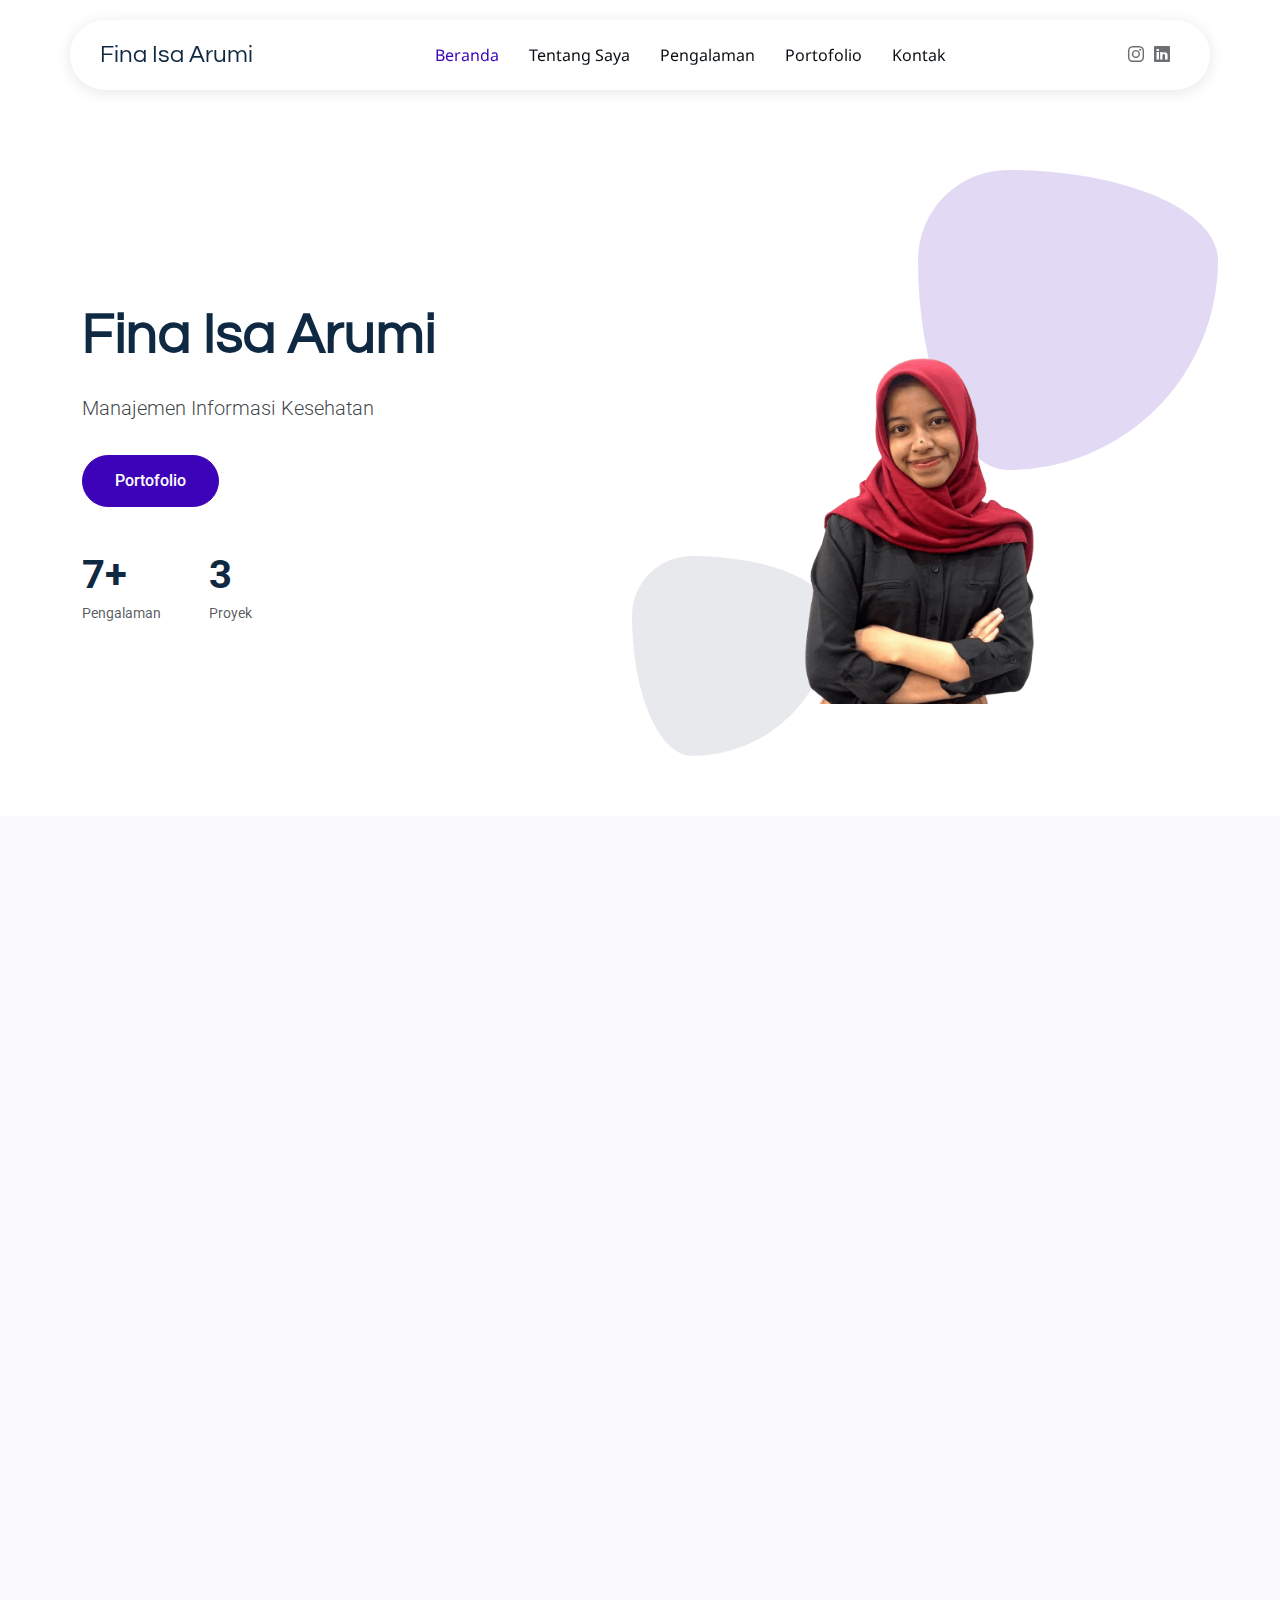
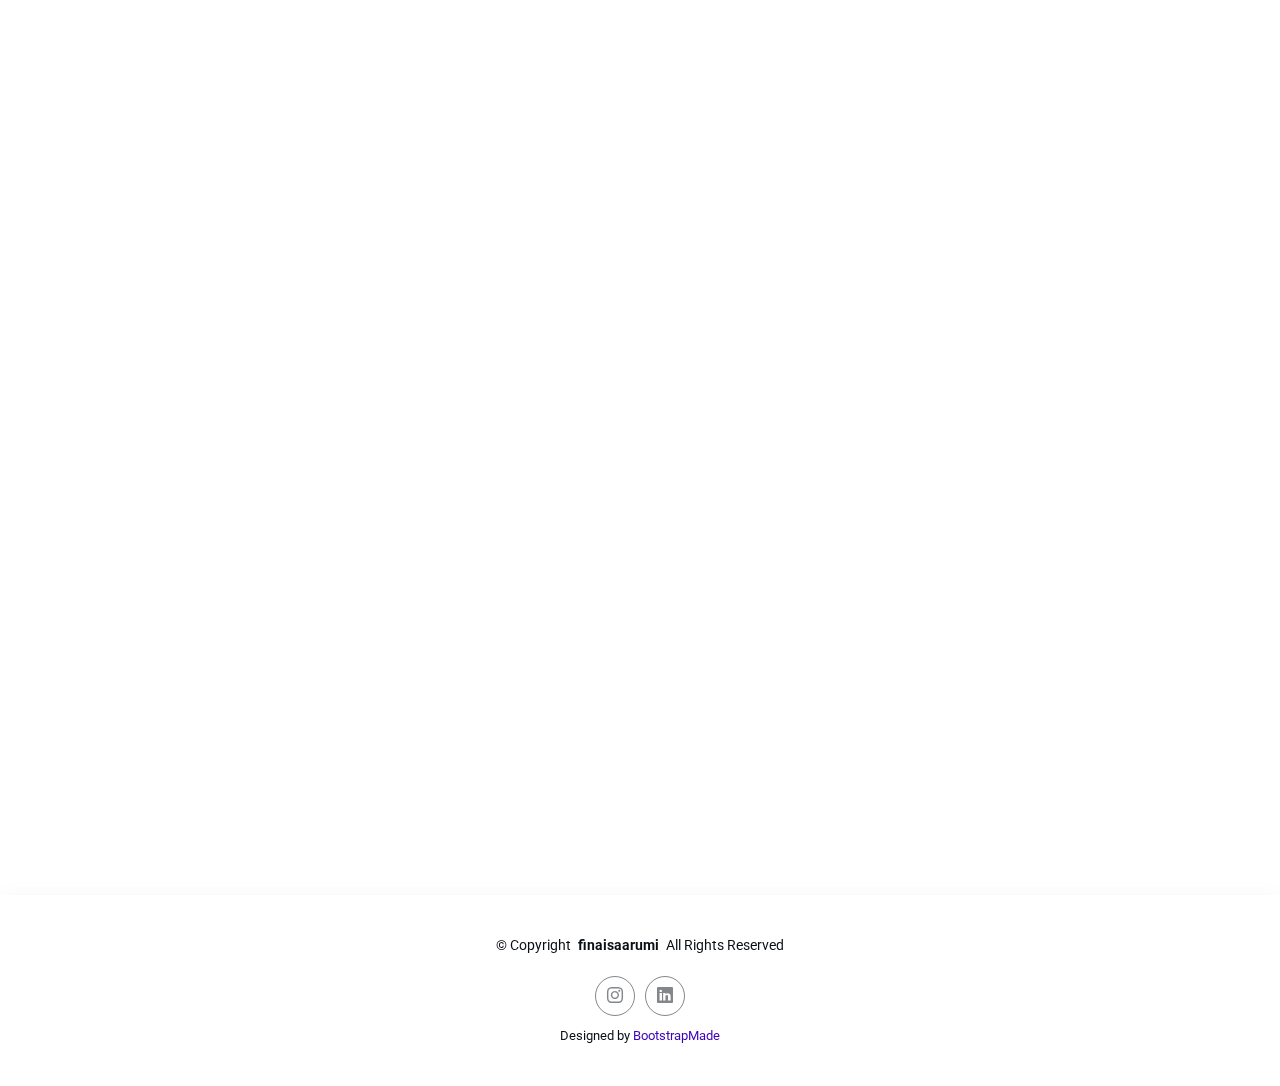
<file: index.html>
<!DOCTYPE html>
<html lang="en">

<head>
  <meta charset="utf-8">
  <meta content="width=device-width, initial-scale=1.0" name="viewport">
  <title>Fina Isa Arumi</title>
  <meta name="Website Portofolio" content="">
  <meta name="Portofolio" content="">

  <!-- Fonts -->
  <link href="https://fonts.googleapis.com" rel="preconnect">
  <link href="https://fonts.gstatic.com" rel="preconnect" crossorigin>
  <link href="https://fonts.googleapis.com/css2?family=Roboto:ital,wght@0,100;0,300;0,400;0,500;0,700;0,900;1,100;1,300;1,400;1,500;1,700;1,900&family=Noto+Sans:ital,wght@0,100;0,200;0,300;0,400;0,500;0,600;0,700;0,800;0,900;1,100;1,200;1,300;1,400;1,500;1,600;1,700;1,800;1,900&family=Questrial:wght@400&display=swap" rel="stylesheet">

  <!-- Vendor CSS Files -->
  <link href="assets/vendor/bootstrap/css/bootstrap.min.css" rel="stylesheet">
  <link href="assets/vendor/bootstrap-icons/bootstrap-icons.css" rel="stylesheet">
  <link href="assets/vendor/aos/aos.css" rel="stylesheet">
  <link href="assets/vendor/glightbox/css/glightbox.min.css" rel="stylesheet">
  <link href="assets/vendor/swiper/swiper-bundle.min.css" rel="stylesheet">

  <!-- Main CSS File -->
  <link href="assets/css/main.css" rel="stylesheet">

  <!-- =======================================================
  * Template Name: EasyFolio
  * Template URL: https://bootstrapmade.com/easyfolio-bootstrap-portfolio-template/
  * Updated: Feb 11 2025 with Bootstrap v5.3.3
  * Author: BootstrapMade.com
  * License: https://bootstrapmade.com/license/
  ======================================================== -->
</head>

<body class="index-page">

  <header id="header" class="header d-flex align-items-center sticky-top">
    <div class="header-container container-fluid container-xl position-relative d-flex align-items-center justify-content-between">

      <a href="index.html" class="logo d-flex align-items-center me-auto me-xl-0">
        <h1 class="sitename">Fina Isa Arumi</h1>
      </a>

      <nav id="navmenu" class="navmenu">
        <ul>
          <li><a href="#Beranda" class="active">Beranda</a></li>
          <li><a href="#Tentang Saya">Tentang Saya</a></li>
          <li><a href="#resume">Pengalaman</a></li>
          <li><a href="#portfolio">Portofolio</a></li>
          <li><a href="https://finaisaa.github.io/kontak.html">Kontak</a></li>
        </ul>
        <i class="mobile-nav-toggle d-xl-none bi bi-list"></i>
      </nav>

      <div class="header-social-links">
        <a href="#" class="email"><i class="bi bi-email"></i></a>
        <a href="https://www.instagram.com/finaisaa" class="instagram" target="_blank"><i class="bi bi-instagram"></i></a>
        <a href="https://www.linkedin.com/in/finaisaarumi" class="linkedin" target="_blank"><i class="bi bi-linkedin"></i></a>
      </div>

    </div>
  </header>

  <main class="main">

    <!-- Hero Section -->
    <section id="hero" class="hero section">

      <div class="container" data-aos="fade-up" data-aos-delay="100">

        <div class="row align-items-center content">
          <div class="col-lg-6" data-aos="fade-up" data-aos-delay="200">
            <h2>Fina Isa Arumi</h2>
            <p class="lead">Manajemen Informasi Kesehatan</p>
            <div class="cta-buttons" data-aos="fade-up" data-aos-delay="300">
              <a href="#portfolio" class="btn btn-primary">Portofolio</a>
            </div>
            <div class="hero-stats" data-aos="fade-up" data-aos-delay="400">
              <div class="stat-item">
                <span class="stat-number">7+</span>
                <span class="stat-label">Pengalaman</span>
              </div>
              <div class="stat-item">
                <span class="stat-number">3</span>
                <span class="stat-label">Proyek</span>
              </div>
            </div>
          </div>
          <div class="col-lg-6">
            <div class="hero-image">
              <div class="shape-1"></div>
              <div class="shape-2"></div>
              <img src="assets/img/testimonials/WhatsApp Image 2025-02-17 at 12.03.12_8ef794c5.png" alt="Portfolio Hero Image" class="img-fluid" data-aos="zoom-out" data-aos-delay="300">
            </div>
          </div>
        </div>

      </div>

    </section><!-- /Hero Section -->

    <!-- About Section -->
    <section id="Tentang Saya" class="about section light-background">

      <!-- Section Title -->
      <div class="container section-title" data-aos="fade-up">
        <h2>Tentang Saya</h2>
        <div class="title-shape">
          <svg viewBox="0 0 200 20" xmlns="http://www.w3.org/2000/svg">
            <path d="M 0,10 C 40,0 60,20 100,10 C 140,0 160,20 200,10" fill="none" stroke="currentColor" stroke-width="2"></path>
          </svg>
        </div>
        <p> </p>
      </div><!-- End Section Title -->

      <div class="container" data-aos="fade-up" data-aos-delay="100">

        <div class="row align-items-center">
          <div class="col-lg-6 position-relative" data-aos="fade-right" data-aos-delay="200">
            <div class="about-image">
              <img src="assets/img/testimonials/DSC00653.JPG" alt="Profile Image" class="img-fluid rounded-4">
            </div>
          </div>

          <div class="col-lg-6" data-aos="fade-left" data-aos-delay="300">
            <div class="about-content">
              <span class="subtitle">Tentang Saya</span>

              <h2>Mahasiswa</h2>

              <p class="lead mb-4">Mahasiswa aktif angkatan 2022 Sarjana Terapan Manajemen Informasi
                Kesehatan Sekolah Vokasi.</p>

              <p class="mb-4">Universitas Gadjah Mada</p>

              <div class="personal-info">
                <div class="row g-4">
                  <div class="col-6">
                    <div class="info-item">
                      <span class="label">Nama</span>
                      <span class="value">Fina Isa Arumi</span>
                    </div>
                  </div>

                  <div class="col-6">
                    <div class="info-item">
                      <span class="label">Email</span>
                      <span class="value"><a href="mailto:finaisaarumi@mail.ugm.ac.id">finaisaarumi@mail.ugm.ac.id</a></span>
                    </div>
                  </div>

                  <div class="col-6">
                    <div class="info-item">
                      <span class="label">Alamat</span>
                      <span class="value">Wonosobo, Jawa Tengah</span>
                    </div>
                  </div>

                  <div class="col-6">
                    <div class="info-item">
                      <span class="label">Domisili</span>
                      <span class="value">Sleman, Yogyakarta</span>
                    </div>
                  </div>
                </div>
              </div>


      </div>

    </section><!-- /About Section -->

    <!-- Skills Section -->
    <section id="skills" class="skills section">

      <div class="container" data-aos="fade-up" data-aos-delay="100">

        <div class="row g-4 skills-animation">

          <div class="col-md-6 col-lg-3" data-aos="fade-up" data-aos-delay="100">
            <div class="skill-box">
              <h3>Microsoft Office</h3>
              <p>Mampu mengoperasikan Microsoft Office dengan baik.</p>
              <span class="text-end d-block">90%</span>
              <div class="progress">
                <div class="progress-bar" role="progressbar" aria-valuenow="90" aria-valuemin="0" aria-valuemax="100"></div>
              </div>
            </div>
          </div>

          <div class="col-md-6 col-lg-3" data-aos="fade-up" data-aos-delay="200">
            <div class="skill-box">
              <h3>Canva</h3>
              <p>Mampu melakukan editing menggunakan aplikasi Canva.</p>
              <span class="text-end d-block">85%</span>
              <div class="progress">
                <div class="progress-bar" role="progressbar" aria-valuenow="95" aria-valuemin="0" aria-valuemax="100"></div>
              </div>
            </div>
          </div>

          <div class="col-md-6 col-lg-3" data-aos="fade-up" data-aos-delay="300">
            <div class="skill-box">
              <h3>Copywriting</h3>
              <p>Berpengalaman dalam bidang penulisan.</p>
              <span class="text-end d-block">82%</span>
              <div class="progress">
                <div class="progress-bar" role="progressbar" aria-valuenow="80" aria-valuemin="0" aria-valuemax="100"></div>
              </div>
            </div>
          </div>

          <div class="col-md-6 col-lg-3" data-aos="fade-up" data-aos-delay="400">
            <div class="skill-box">
              <h3>Team Work</h3>
              <p>Mampu bekerja sama dalam tim.</p>
              <span class="text-end d-block">88%</span>
              <div class="progress">
                <div class="progress-bar" role="progressbar" aria-valuenow="55" aria-valuemin="0" aria-valuemax="100">
                </div>
              </div>
            </div>
          </div>

        </div>

      </div>

    </section><!-- /Skills Section -->

    <!-- Resume Section -->
    <section id="resume" class="resume section">

      <!-- Section Title -->
      <div class="container section-title" data-aos="fade-up">
        <h2>Pengalaman</h2>
        <div class="title-shape">
          <svg viewBox="0 0 200 20" xmlns="http://www.w3.org/2000/svg">
            <path d="M 0,10 C 40,0 60,20 100,10 C 140,0 160,20 200,10" fill="none" stroke="currentColor" stroke-width="2"></path>
          </svg>
        </div>
        <p> </p>
      </div><!-- End Section Title -->

      <div class="container" data-aos="fade-up" data-aos-delay="100">
        <div class="row">
          <div class="col-12">
            <div class="resume-wrapper">
              <div class="resume-block" data-aos="fade-up">
                <h2>Pengalaman Kerja</h2>
                <p class="lead">Praktik Kerja Lapangan</p>

                <div class="timeline">
                  <div class="timeline-item" data-aos="fade-up" data-aos-delay="200">
                    <div class="timeline-left">
                      <h4 class="company">RSUP Dr. Sardjito</h4>
                      <span class="period">Januari - Februari 2025</span>
                    </div>
                    <div class="timeline-dot"></div>
                    <div class="timeline-right">
                      <h3 class="position">Instalasi Cancer Registry</h3>
                      <p class="description">Analisis dan Pelaporan Data Kanker</p>
                    </div>
                  </div>

                  <div class="timeline-item" data-aos="fade-up" data-aos-delay="300">
                    <div class="timeline-left">
                      <h4 class="company">Puskesmas Gondomanan</h4>
                      <span class="period">Januari - Februari 2024</span>
                    </div>
                    <div class="timeline-dot"></div>
                    <div class="timeline-right">
                      <h3 class="position">Unit Kerja Rekam Medis</h3>
                      <p class="description">
                      </p>
                      <ul>
                        <li>Pendaftaran Pasien</li>
                        <li>Filling</li>
                      </ul>
                      <p></p>
                    </div>
                  </div>

                  <div class="timeline-item" data-aos="fade-up" data-aos-delay="400">
                    <div class="timeline-left">
                      <h4 class="company">RSUD Wates</h4>
                      <span class="period">Juni - Agustus 2023 </span>
                    </div>
                    <div class="timeline-dot"></div>
                    <div class="timeline-right">
                      <h3 class="position">Instalasi Rekam Medis </h3>
                      <p class="description">
                      </p>
                      <ul>
                        <li>Pendaftaran Pasien</li>
                        <li>Assembling</li>
                        <li>SKM</li>
                        <li>Coding</li>
                        <li>Pelaporan</li>
                        <li>Filling</li>
                      </ul>
                      <p></p>
                    </div>
                  </div>
                </div>
              </div>

              <div class="resume-block" data-aos="fade-up" data-aos-delay="100">
                <h2>Pengalaman Organisasi dan Kepanitiaan</h2>
                <p class="lead">Organisasi dan Kepanitiaan yang pernah diikuti</p>

                <div class="timeline">
                  <div class="timeline-item" data-aos="fade-up" data-aos-delay="200">
                    <div class="timeline-left">
                      <h4 class="company">KMD LIKES SV UGM</h4>
                      <span class="period">2023/2024</span>
                    </div>
                    <div class="timeline-dot"></div>
                    <div class="timeline-right">
                      <h3 class="position">Wakil Ketua Umum</h3>
                    </p>
                    <ul>
                      <li>Steering Comittee</li>
                      <li>Ketua Pelaksana Kaderisasi 2024</li>
                      <li>Koordinator Divisi Hubungan Masyarakat Gebyar Rekam Medis 2024</li>
                    </ul>
                    <p></p>
                    </div>
                  </div>

                  <div class="timeline-item" data-aos="fade-up" data-aos-delay="300">
                    <div class="timeline-left">
                      <h4 class="company">MRF SV UGM</h4>
                      <span class="period">2023/2024</span>
                    </div>
                    <div class="timeline-dot"></div>
                    <div class="timeline-right">
                      <h3 class="position">Sekretaris Jenderal</h3>
                    </p>
                    <ul>
                      <li>Steering Comittee</li>
                      <li>Ketua Pelaksana Kaderisasi 2024</li>
                    </ul>
                    <p></p>
                    </div>
                  </div>

                  <div class="timeline-item" data-aos="fade-up" data-aos-delay="400">
                    <div class="timeline-left">
                      <h4 class="company">KMD LIKES SV UGM </h4>
                      <span class="period">2022/2023</span>
                    </div>
                    <div class="timeline-dot"></div>
                    <div class="timeline-right">
                      <h3 class="position">Staff Divisi Kelompok Studi</h3>
                    </p>
                    <ul>
                      <li>Sekretaris Divisi</li>
                      <li>Sekretaris Gebyar Rekam Medis 2023</li>
                    </ul>
                    <p></p>
                    </div>
                  </div>

                  <div class="timeline-item" data-aos="fade-up" data-aos-delay="400">
                    <div class="timeline-left">
                      <h4 class="company">MRF SV UGM </h4>
                      <span class="period">2022/2023</span>
                    </div>
                    <div class="timeline-dot"></div>
                    <div class="timeline-right">
                      <h3 class="position">Staff Divisi Kelompok Studi</h3>
                    </p>
                    <ul>
                      <li>Sekretaris Divisi</li>
                      <li>Ketua Pelaksana Kuliah Umum Manajemen Informasi Kesehatan 2023</li>
                      <li>Ketua Pelaksana International Guest Lecture on Health Information Management 2023</li>
                      <li>Divisi KSK Program Kerja Sempro 2023</li>
                      <li>Divisi KSK Program Kerja HUT MRF 2023</li>
                    </ul>
                    <p></p>
                    </div>
                </div>
              </div>
            </div>
          </div>
        </div>

      </div>

    </section><!-- /Resume Section -->

    <!-- Portfolio Section -->
    <section id="portfolio" class="portfolio section">

      <!-- Section Title -->
      <div class="container section-title" data-aos="fade-up">
        <a href="#portfolio">
          <h2>Portofolio</h2>
        </a>
        <div class="title-shape">
          <svg viewBox="0 0 200 20" xmlns="http://www.w3.org/2000/svg">
            <path d="M 0,10 C 40,0 60,20 100,10 C 140,0 160,20 200,10" fill="none" stroke="currentColor" stroke-width="2"></path>
          </svg>
        </div>
        <p> </p>
      </div><!-- End Section Title -->

      <div class="container" data-aos="fade-up" data-aos-delay="100">

        <div class="isotope-layout" data-default-filter="*" data-layout="masonry" data-sort="original-order">


          <div class="row g-4 isotope-container" data-aos="fade-up" data-aos-delay="300">

            <div class="col-lg-6 col-md-6 portfolio-item isotope-item filter-web">
              <div class="portfolio-card">
                <div class="portfolio-image">
                  <img src="assets/img/portfolio/DSCF2455.JPG" class="img-fluid" alt="" loading="lazy">
                  <div class="portfolio-overlay">
                    <div class="portfolio-actions">
                      <a href="assets/img/portfolio/DSCF2455.JPG" class="glightbox preview-link" data-gallery="portfolio-gallery-web"><i class="bi bi-eye"></i></a>
                      <a href="assets/img/portfolio/FINA ISA ARUMI (1)_page-0001.jpg" class="glightbox preview-link" data-gallery="portfolio-gallery-web"><i class="bi bi-eye"></i></a>
                      <a href="assets/img/portfolio/IMG-20250217-WA0003.jpg" class="glightbox preview-link" data-gallery="portfolio-gallery-web"><i class="bi bi-eye"></i></a>
                    </div>
                  </div>
                </div>
                <div class="portfolio-content">
                  <span class="category">2024</span>
                  <h3>Juara I Cerdas Cermat</h3>
                  <p>Juara I Cabang Lomba Cerdas Cermat Medical Record Olympic 2024.</p>
                </div>
              </div>
            </div><!-- End Portfolio Item -->

            <div class="col-lg-6 col-md-6 portfolio-item isotope-item filter-graphics">
              <div class="portfolio-card">
                <div class="portfolio-image">
                  <img src="assets/img/portfolio/IMG-20250217-WA0004.jpg" class="img-fluid" alt="" loading="lazy">
                  <div class="portfolio-overlay">
                    <div class="portfolio-actions">
                      <a href="assets/img/portfolio/IMG-20250217-WA0004.jpg" class="glightbox preview-link" data-gallery="portfolio-gallery-graphics"><i class="bi bi-eye"></i></a>
                      <a href="assets/img/portfolio/Sertifikat_FINA ISA ARUMI_page-0001.jpg" class="glightbox preview-link" data-gallery="portfolio-gallery-graphics"><i class="bi bi-eye"></i></a>
                      <a href="assets/img/portfolio/IMG-20250217-WA0006.jpg" class="glightbox preview-link" data-gallery="portfolio-gallery-graphics"><i class="bi bi-eye"></i></a>
                    </div>
                  </div>
                </div>
                <div class="portfolio-content">
                  <span class="category">2024</span>
                  <h3>Juara III CLECOMERCO</h3>
                  <p>Juara III Cabang Lomba CLECOMERCO (Clever Coding of Medical Record Competition) Festival Rekam Medis 2024.</p>
                </div>
              </div>
            </div><!-- End Portfolio Item -->

            <div class="col-lg-6 col-md-6 portfolio-item isotope-item filter-graphics">
              <div class="portfolio-card">
                <div class="portfolio-image">
                  <img src="assets/img/portfolio/IMG-20250218-WA0006.jpg" class="img-fluid" alt="" loading="lazy">
                  <div class="portfolio-overlay">
                    <div class="portfolio-actions">
                      <a href="assets/img/portfolio/IMG-20250218-WA0006.jpg" class="glightbox preview-link" data-gallery="portfolio-gallery-graphics"><i class="bi bi-eye"></i></a>
                      <a href="assets/img/portfolio/IMG-20250218-WA0004.jpg" class="glightbox preview-link" data-gallery="portfolio-gallery-graphics"><i class="bi bi-eye"></i></a>
                    </div>
                  </div>
                </div>
                <div class="portfolio-content">
                  <span class="category">Desember 2024</span>
                  <h3>Project Day 5</h3>
                  <p>Design Mockup Geotagging.</p>
                  <a href="https://bit.ly/PJD5-Kelompok3" class="link">Lihat Detail Proyek</a>
                </div>
              </div>
            </div><!-- End Portfolio Item -->

            <div class="col-lg-6 col-md-6 portfolio-item isotope-item filter-graphics">
              <div class="portfolio-card">
                <div class="portfolio-image">
                  <img src="assets/img/portfolio/IMG-20250218-WA0007.jpg" class="img-fluid" alt="" loading="lazy">
                  <div class="portfolio-overlay">
                    <div class="portfolio-actions">
                      <a href="assets/img/portfolio/IMG-20250218-WA0007.jpg" class="glightbox preview-link" data-gallery="portfolio-gallery-graphics"><i class="bi bi-eye"></i></a>
                      <a href="assets/img/portfolio/IMG-20250218-WA0005.jpg" class="glightbox preview-link" data-gallery="portfolio-gallery-graphics"><i class="bi bi-eye"></i></a>
                    </div>
                  </div>
                </div>
                <div class="portfolio-content">
                  <span class="category">Juni 2024</span>
                  <h3>Project Day 4</h3>
                  <p>Design Interface Sistem Pembiayaan Kesehatan.</p>
                  <a href="https://bit.ly/PJD4-Kelompok3" class="link">Lihat Detail Proyek</a>
                </div>
              </div>
            </div><!-- End Portfolio Item -->

            <div class="col-lg-6 col-md-6 portfolio-item isotope-item filter-graphics">
              <div class="portfolio-card">
                <div class="portfolio-image">
                  <img src="assets/img/portfolio/IMG-20250218-WA0003.jpg" class="img-fluid" alt="" loading="lazy">
                  <div class="portfolio-overlay">
                    <div class="portfolio-actions">
                      <a href="assets/img/portfolio/IMG-20250218-WA0003.jpg" class="glightbox preview-link" data-gallery="portfolio-gallery-graphics"><i class="bi bi-eye"></i></a>
                      <a href="assets/img/portfolio/IMG-20250218-WA0002.jpg" class="glightbox preview-link" data-gallery="portfolio-gallery-graphics"><i class="bi bi-eye"></i></a>
                    </div>
                  </div>
                </div>
                <div class="portfolio-content">
                  <span class="category">Desember 2023</span>
                  <h3>Project Day 3</h3>
                  <p>Design Interface Ketepatan Koding.</p>
                  <a href="https://bit.ly/PJD3-Kelompok3" class="link">Lihat Detail Proyek</a>
                </div>
              </div>
            </div><!-- End Portfolio Item -->

          </div><!-- End Portfolio Container -->

        </div>

      </div>

    </section><!-- /Portfolio Section -->

     
    </section><!-- /Contact Section -->

  </main>

  <footer id="footer" class="footer">

    <div class="container">
      <div class="copyright text-center ">
        <p>© <span>Copyright</span> <strong class="px-1 sitename">finaisaarumi</strong> <span>All Rights Reserved</span></p>
      </div>
      <div class="social-links d-flex justify-content-center">
        <a href="https://www.instagram.com/finaisaa" class="instagram" target="_blank"><i class="bi bi-instagram"></i></a>
        <a href="https://www.linkedin.com/in/finaisaarumi" class="linkedin" target="_blank"><i class="bi bi-linkedin"></i></a>
      </div>
      <div class="credits">
        <!-- All the links in the footer should remain intact. -->
        <!-- You can delete the links only if you've purchased the pro version. -->
        <!-- Licensing information: https://bootstrapmade.com/license/ -->
        <!-- Purchase the pro version with working PHP/AJAX contact form: [buy-url] -->
        Designed by <a href="https://bootstrapmade.com/">BootstrapMade</a>
      </div>
    </div>

  </footer>

  <!-- Scroll Top -->
  <a href="#" id="scroll-top" class="scroll-top d-flex align-items-center justify-content-center"><i class="bi bi-arrow-up-short"></i></a>

  <!-- Vendor JS Files -->
  <script src="assets/vendor/bootstrap/js/bootstrap.bundle.min.js"></script>
  <script src="assets/vendor/php-email-form/validate.js"></script>
  <script src="assets/vendor/aos/aos.js"></script>
  <script src="assets/vendor/waypoints/noframework.waypoints.js"></script>
  <script src="assets/vendor/glightbox/js/glightbox.min.js"></script>
  <script src="assets/vendor/imagesloaded/imagesloaded.pkgd.min.js"></script>
  <script src="assets/vendor/isotope-layout/isotope.pkgd.min.js"></script>
  <script src="assets/vendor/swiper/swiper-bundle.min.js"></script>

  <!-- Main JS File -->
  <script src="assets/js/main.js"></script>

</body>

</html>
</file>
<file: assets/css/main.css>
/**
* Template Name: EasyFolio
* Template URL: https://bootstrapmade.com/easyfolio-bootstrap-portfolio-template/
* Updated: Feb 11 2025 with Bootstrap v5.3.3
* Author: BootstrapMade.com
* License: https://bootstrapmade.com/license/
*/

/*--------------------------------------------------------------
# Font & Color Variables
# Help: https://bootstrapmade.com/color-system/
--------------------------------------------------------------*/
/* Fonts */
:root {
  --default-font: "Roboto",  system-ui, -apple-system, "Segoe UI", Roboto, "Helvetica Neue", Arial, "Noto Sans", "Liberation Sans", sans-serif, "Apple Color Emoji", "Segoe UI Emoji", "Segoe UI Symbol", "Noto Color Emoji";
  --heading-font: "Questrial",  sans-serif;
  --nav-font: "Noto Sans",  sans-serif;
}

/* Global Colors - The following color variables are used throughout the website. Updating them here will change the color scheme of the entire website */
:root { 
  --background-color: #ffffff; /* Background color for the entire website, including individual sections */
  --default-color: #0a0f14; /* Default color used for the majority of the text content across the entire website */
  --heading-color: #0f2943; /* Color for headings, subheadings and title throughout the website */
  --accent-color: #3d03b8; /* Accent color that represents your brand on the website. It's used for buttons, links, and other elements that need to stand out */
  --surface-color: #ffffff; /* The surface color is used as a background of boxed elements within sections, such as cards, icon boxes, or other elements that require a visual separation from the global background. */
  --contrast-color: #ffffff; /* Contrast color for text, ensuring readability against backgrounds of accent, heading, or default colors. */
}

/* Nav Menu Colors - The following color variables are used specifically for the navigation menu. They are separate from the global colors to allow for more customization options */
:root {
  --nav-color: #0a0f14;  /* The default color of the main navmenu links */
  --nav-hover-color: #3d03b8; /* Applied to main navmenu links when they are hovered over or active */
  --nav-mobile-background-color: #ffffff; /* Used as the background color for mobile navigation menu */
  --nav-dropdown-background-color: #ffffff; /* Used as the background color for dropdown items that appear when hovering over primary navigation items */
  --nav-dropdown-color: #0a0f14; /* Used for navigation links of the dropdown items in the navigation menu. */
  --nav-dropdown-hover-color: #3d03b8; /* Similar to --nav-hover-color, this color is applied to dropdown navigation links when they are hovered over. */
}

/* Color Presets - These classes override global colors when applied to any section or element, providing reuse of the sam color scheme. */

.light-background {
  --background-color: #faf9fb;
  --surface-color: #ffffff;
}

.dark-background {
  --background-color: #060606;
  --default-color: #ffffff;
  --heading-color: #ffffff;
  --surface-color: #252525;
  --contrast-color: #ffffff;
}

/* Smooth scroll */
:root {
  scroll-behavior: smooth;
}

/*--------------------------------------------------------------
# General Styling & Shared Classes
--------------------------------------------------------------*/
body {
  color: var(--default-color);
  background-color: var(--background-color);
  font-family: var(--default-font);
}

a {
  color: var(--accent-color);
  text-decoration: none;
  transition: 0.3s;
}

a:hover {
  color: color-mix(in srgb, var(--accent-color), transparent 25%);
  text-decoration: none;
}

h1,
h2,
h3,
h4,
h5,
h6 {
  color: var(--heading-color);
  font-family: var(--heading-font);
}

/* PHP Email Form Messages
------------------------------*/
.php-email-form .error-message {
  display: none;
  background: #df1529;
  color: #ffffff;
  text-align: left;
  padding: 15px;
  margin-bottom: 24px;
  font-weight: 600;
}

.php-email-form .sent-message {
  display: none;
  color: #ffffff;
  background: #059652;
  text-align: center;
  padding: 15px;
  margin-bottom: 24px;
  font-weight: 600;
}

.php-email-form .loading {
  display: none;
  background: var(--surface-color);
  text-align: center;
  padding: 15px;
  margin-bottom: 24px;
}

.php-email-form .loading:before {
  content: "";
  display: inline-block;
  border-radius: 50%;
  width: 24px;
  height: 24px;
  margin: 0 10px -6px 0;
  border: 3px solid var(--accent-color);
  border-top-color: var(--surface-color);
  animation: php-email-form-loading 1s linear infinite;
}

@keyframes php-email-form-loading {
  0% {
    transform: rotate(0deg);
  }

  100% {
    transform: rotate(360deg);
  }
}

/*--------------------------------------------------------------
# Global Header
--------------------------------------------------------------*/
.header {
  color: var(--default-color);
  background-color: var(--background-color);
  padding: 20px 0;
  transition: all 0.5s;
  z-index: 997;
}

.header .header-container {
  background: var(--surface-color);
  border-radius: 50px;
  padding: 5px 25px;
  box-shadow: 0px 2px 15px rgba(0, 0, 0, 0.1);
}

.header .logo {
  line-height: 1;
}

.header .logo img {
  max-height: 36px;
  margin-right: 8px;
}

.header .logo h1 {
  font-size: 24px;
  margin: 0;
  padding-left: 5px;
  font-weight: 500;
  color: var(--heading-color);
}

.header .header-social-links {
  padding-right: 15px;
}

.header .header-social-links a {
  color: color-mix(in srgb, var(--default-color), transparent 40%);
  padding-left: 6px;
  display: inline-block;
  transition: 0.3s;
  font-size: 16px;
}

.header .header-social-links a:hover {
  color: var(--accent-color);
}

.header .header-social-links a i {
  line-height: 0px;
}

@media (max-width: 1200px) {
  .header {
    padding-top: 10px;
  }

  .header .header-container {
    margin-left: 10px;
    margin-right: 10px;
    padding: 10px 5px 10px 15px;
  }

  .header .logo {
    order: 1;
  }

  .header .header-social-links {
    order: 2;
  }

  .header .navmenu {
    order: 3;
  }
}

/*--------------------------------------------------------------
# Navigation Menu
--------------------------------------------------------------*/
/* Navmenu - Desktop */
@media (min-width: 1200px) {
  .navmenu {
    padding: 0;
  }

  .navmenu ul {
    margin: 0;
    padding: 0;
    display: flex;
    list-style: none;
    align-items: center;
  }

  .navmenu li {
    position: relative;
  }

  .navmenu a,
  .navmenu a:focus {
    color: var(--nav-color);
    padding: 18px 15px;
    font-size: 16px;
    font-family: var(--nav-font);
    font-weight: 400;
    display: flex;
    align-items: center;
    justify-content: space-between;
    white-space: nowrap;
    transition: 0.3s;
  }

  .navmenu a i,
  .navmenu a:focus i {
    font-size: 12px;
    line-height: 0;
    margin-left: 5px;
    transition: 0.3s;
  }

  .navmenu li:last-child a {
    padding-right: 0;
  }

  .navmenu li:hover>a,
  .navmenu .active,
  .navmenu .active:focus {
    color: var(--nav-hover-color);
  }

  .navmenu .dropdown ul {
    margin: 0;
    padding: 10px 0;
    background: var(--nav-dropdown-background-color);
    display: block;
    position: absolute;
    visibility: hidden;
    left: 14px;
    top: 130%;
    opacity: 0;
    transition: 0.3s;
    border-radius: 4px;
    z-index: 99;
    box-shadow: 0px 0px 30px rgba(0, 0, 0, 0.1);
  }

  .navmenu .dropdown ul li {
    min-width: 200px;
  }

  .navmenu .dropdown ul a {
    padding: 10px 20px;
    font-size: 15px;
    text-transform: none;
    color: var(--nav-dropdown-color);
  }

  .navmenu .dropdown ul a i {
    font-size: 12px;
  }

  .navmenu .dropdown ul a:hover,
  .navmenu .dropdown ul .active:hover,
  .navmenu .dropdown ul li:hover>a {
    color: var(--nav-dropdown-hover-color);
  }

  .navmenu .dropdown:hover>ul {
    opacity: 1;
    top: 100%;
    visibility: visible;
  }

  .navmenu .dropdown .dropdown ul {
    top: 0;
    left: -90%;
    visibility: hidden;
  }

  .navmenu .dropdown .dropdown:hover>ul {
    opacity: 1;
    top: 0;
    left: -100%;
    visibility: visible;
  }
}

/* Navmenu - Mobile */
@media (max-width: 1199px) {
  .mobile-nav-toggle {
    color: var(--nav-color);
    font-size: 28px;
    line-height: 0;
    margin-right: 10px;
    cursor: pointer;
    transition: color 0.3s;
  }

  .navmenu {
    padding: 0;
    z-index: 9997;
  }

  .navmenu ul {
    display: none;
    list-style: none;
    position: absolute;
    inset: 60px 20px 20px 20px;
    padding: 10px 0;
    margin: 0;
    border-radius: 6px;
    background-color: var(--nav-mobile-background-color);
    overflow-y: auto;
    transition: 0.3s;
    z-index: 9998;
    box-shadow: 0px 0px 30px rgba(0, 0, 0, 0.1);
  }

  .navmenu a,
  .navmenu a:focus {
    color: var(--nav-dropdown-color);
    padding: 10px 20px;
    font-family: var(--nav-font);
    font-size: 17px;
    font-weight: 500;
    display: flex;
    align-items: center;
    justify-content: space-between;
    white-space: nowrap;
    transition: 0.3s;
  }

  .navmenu a i,
  .navmenu a:focus i {
    font-size: 12px;
    line-height: 0;
    margin-left: 5px;
    width: 30px;
    height: 30px;
    display: flex;
    align-items: center;
    justify-content: center;
    border-radius: 50%;
    transition: 0.3s;
    background-color: color-mix(in srgb, var(--accent-color), transparent 90%);
  }

  .navmenu a i:hover,
  .navmenu a:focus i:hover {
    background-color: var(--accent-color);
    color: var(--contrast-color);
  }

  .navmenu a:hover,
  .navmenu .active,
  .navmenu .active:focus {
    color: var(--nav-dropdown-hover-color);
  }

  .navmenu .active i,
  .navmenu .active:focus i {
    background-color: var(--accent-color);
    color: var(--contrast-color);
    transform: rotate(180deg);
  }

  .navmenu .dropdown ul {
    position: static;
    display: none;
    z-index: 99;
    padding: 10px 0;
    margin: 10px 20px;
    background-color: var(--nav-dropdown-background-color);
    border: 1px solid color-mix(in srgb, var(--default-color), transparent 90%);
    box-shadow: none;
    transition: all 0.5s ease-in-out;
  }

  .navmenu .dropdown ul ul {
    background-color: rgba(33, 37, 41, 0.1);
  }

  .navmenu .dropdown>.dropdown-active {
    display: block;
    background-color: rgba(33, 37, 41, 0.03);
  }

  .mobile-nav-active {
    overflow: hidden;
  }

  .mobile-nav-active .mobile-nav-toggle {
    color: #fff;
    position: absolute;
    font-size: 32px;
    top: 15px;
    right: 15px;
    margin-right: 0;
    z-index: 9999;
  }

  .mobile-nav-active .navmenu {
    position: fixed;
    overflow: hidden;
    inset: 0;
    background: rgba(33, 37, 41, 0.8);
    transition: 0.3s;
  }

  .mobile-nav-active .navmenu>ul {
    display: block;
  }
}

/*--------------------------------------------------------------
# Global Footer
--------------------------------------------------------------*/
.footer {
  color: var(--default-color);
  background-color: var(--background-color);
  font-size: 14px;
  padding: 40px 0;
  position: relative;
  box-shadow: 0 5px 25px rgba(0, 0, 0, 0.05);
}

.footer .copyright p {
  margin-bottom: 0;
}

.footer .social-links {
  margin-top: 20px;
}

.footer .social-links a {
  display: flex;
  align-items: center;
  justify-content: center;
  width: 40px;
  height: 40px;
  border-radius: 50%;
  border: 1px solid color-mix(in srgb, var(--default-color), transparent 50%);
  font-size: 16px;
  color: color-mix(in srgb, var(--default-color), transparent 50%);
  margin: 0 5px;
  transition: 0.3s;
}

.footer .social-links a:hover {
  color: var(--accent-color);
  border-color: var(--accent-color);
}

.footer .credits {
  margin-top: 10px;
  font-size: 13px;
  text-align: center;
}

/*--------------------------------------------------------------
# Scroll Top Button
--------------------------------------------------------------*/
.scroll-top {
  position: fixed;
  visibility: hidden;
  opacity: 0;
  right: 15px;
  bottom: -15px;
  z-index: 99999;
  background-color: var(--accent-color);
  width: 44px;
  height: 44px;
  border-radius: 50px;
  transition: all 0.4s;
}

.scroll-top i {
  font-size: 24px;
  color: var(--contrast-color);
  line-height: 0;
}

.scroll-top:hover {
  background-color: color-mix(in srgb, var(--accent-color), transparent 20%);
  color: var(--contrast-color);
}

.scroll-top.active {
  visibility: visible;
  opacity: 1;
  bottom: 15px;
}

/*--------------------------------------------------------------
# Disable aos animation delay on mobile devices
--------------------------------------------------------------*/
@media screen and (max-width: 768px) {
  [data-aos-delay] {
    transition-delay: 0 !important;
  }
}

/*--------------------------------------------------------------
# Global Page Titles & Breadcrumbs
--------------------------------------------------------------*/
.page-title {
  text-align: center;
  padding: 20px 0;
}

.page-title .breadcrumbs {
  margin-bottom: 1.5rem;
}

.page-title .breadcrumbs .breadcrumb {
  justify-content: center;
  margin: 0;
  padding: 0;
  background: none;
}

.page-title .breadcrumbs .breadcrumb .breadcrumb-item {
  font-size: 0.9rem;
  color: color-mix(in srgb, var(--default-color), transparent 30%);
}

.page-title .breadcrumbs .breadcrumb .breadcrumb-item.active {
  color: var(--accent-color);
}

.page-title .breadcrumbs .breadcrumb .breadcrumb-item a {
  color: inherit;
  text-decoration: none;
  transition: color 0.3s ease;
}

.page-title .breadcrumbs .breadcrumb .breadcrumb-item a:hover {
  color: var(--accent-color);
}

.page-title .breadcrumbs .breadcrumb .breadcrumb-item a i {
  font-size: 0.9rem;
  margin-right: 0.2rem;
}

.page-title .breadcrumbs .breadcrumb .breadcrumb-item+.breadcrumb-item::before {
  color: color-mix(in srgb, var(--default-color), transparent 50%);
}

.page-title .title-wrapper {
  max-width: 800px;
  margin: 0 auto;
  padding: 1rem 0;
}

.page-title .title-wrapper h1 {
  font-size: 2.5rem;
  margin-bottom: 1rem;
  font-weight: 700;
  color: var(--heading-color);
}

.page-title .title-wrapper p {
  font-size: 1.1rem;
  color: color-mix(in srgb, var(--default-color), transparent 20%);
  margin: 0;
  line-height: 1.6;
}

@media (max-width: 768px) {
  .page-title .title-wrapper h1 {
    font-size: 2rem;
  }

  .page-title .title-wrapper p {
    font-size: 1rem;
  }
}

@media (max-width: 576px) {
  .page-title .title-wrapper h1 {
    font-size: 1.75rem;
  }
}

/*--------------------------------------------------------------
# Global Sections
--------------------------------------------------------------*/
section,
.section {
  color: var(--default-color);
  background-color: var(--background-color);
  padding: 60px 0;
  scroll-margin-top: 90px;
  overflow: clip;
}

@media (max-width: 1199px) {

  section,
  .section {
    scroll-margin-top: 66px;
  }
}

/*--------------------------------------------------------------
# Global Section Titles
--------------------------------------------------------------*/
.section-title {
  text-align: center;
  padding-bottom: 60px;
  position: relative;
}

.section-title h2 {
  font-size: 42px;
  font-weight: 700;
  margin-bottom: 10px;
  background: linear-gradient(120deg, var(--heading-color), var(--accent-color));
  -webkit-background-clip: text;
  -webkit-text-fill-color: transparent;
  background-clip: text;
  position: relative;
}

.section-title .title-shape {
  width: 200px;
  height: 20px;
  margin: 0 auto;
  color: var(--accent-color);
  opacity: 0.5;
}

.section-title .title-shape svg {
  width: 100%;
  height: 100%;
}

.section-title p {
  margin: 15px auto 0;
  font-size: 16px;
  max-width: 700px;
  color: color-mix(in srgb, var(--default-color), transparent 25%);
  line-height: 1.8;
}

@media (max-width: 768px) {
  .section-title h2 {
    font-size: 32px;
  }

  .section-title .subtitle-wrapper .subtitle {
    font-size: 13px;
  }
}

/*--------------------------------------------------------------
# Hero Section
--------------------------------------------------------------*/
.hero {
  padding: 80px 0;
  position: relative;
  overflow: hidden;
}

.hero .content h2 {
  font-size: 3.5rem;
  font-weight: 700;
  line-height: 1.2;
  margin-bottom: 1.5rem;
}

@media (max-width: 991px) {
  .hero .content h2 {
    font-size: 2.5rem;
  }
}

.hero .content .lead {
  font-size: 1.25rem;
  margin-bottom: 2rem;
  color: color-mix(in srgb, var(--default-color), transparent 20%);
}

.hero .cta-buttons {
  display: flex;
  gap: 1rem;
  margin-bottom: 3rem;
}

@media (max-width: 576px) {
  .hero .cta-buttons {
    flex-direction: column;
  }
}

.hero .cta-buttons .btn {
  padding: 0.8rem 2rem;
  font-size: 1rem;
  font-weight: 500;
  border-radius: 50px;
  transition: all 0.3s ease;
}

.hero .cta-buttons .btn.btn-primary {
  background-color: var(--accent-color);
  border-color: var(--accent-color);
  color: var(--contrast-color);
}

.hero .cta-buttons .btn.btn-primary:hover {
  background-color: color-mix(in srgb, var(--accent-color), transparent 15%);
  border-color: color-mix(in srgb, var(--accent-color), transparent 15%);
  transform: translateY(-2px);
}

.hero .cta-buttons .btn.btn-outline {
  border: 2px solid color-mix(in srgb, var(--accent-color), transparent 70%);
  color: var(--accent-color);
  background: transparent;
}

.hero .cta-buttons .btn.btn-outline:hover {
  background-color: var(--accent-color);
  color: var(--contrast-color);
  transform: translateY(-2px);
}

.hero .hero-stats {
  display: flex;
  gap: 3rem;
  margin-top: 2rem;
}

@media (max-width: 576px) {
  .hero .hero-stats {
    flex-direction: column;
    gap: 1.5rem;
  }
}

.hero .hero-stats .stat-item .stat-number {
  display: block;
  font-size: 2.5rem;
  font-weight: 700;
  color: var(--heading-color);
  line-height: 1;
}

.hero .hero-stats .stat-item .stat-label {
  font-size: 0.9rem;
  color: color-mix(in srgb, var(--default-color), transparent 30%);
  margin-top: 0.5rem;
  display: block;
}

.hero .hero-image {
  position: relative;
  padding: 2rem;
}

.hero .hero-image img {
  position: relative;
  z-index: 2;
}

.hero .hero-image .shape-1,
.hero .hero-image .shape-2 {
  position: absolute;
  border-radius: 30% 70% 70% 30%/30% 30% 70% 70%;
  z-index: 1;
}

.hero .hero-image .shape-1 {
  width: 300px;
  height: 300px;
  background-color: color-mix(in srgb, var(--accent-color), transparent 85%);
  top: -20px;
  right: -20px;
  animation: morphShape 15s linear infinite;
}

.hero .hero-image .shape-2 {
  width: 200px;
  height: 200px;
  background-color: color-mix(in srgb, var(--heading-color), transparent 90%);
  bottom: -20px;
  left: -20px;
  animation: morphShape 20s linear infinite reverse;
}

@media (max-width: 991px) {
  .hero {
    text-align: center;
    padding: 60px 0;
  }

  .hero .cta-buttons {
    justify-content: center;
  }

  .hero .hero-stats {
    justify-content: center;
  }

  .hero .hero-image {
    margin-top: 3rem;
  }
}

@keyframes morphShape {
  0% {
    border-radius: 30% 70% 70% 30%/30% 30% 70% 70%;
  }

  25% {
    border-radius: 58% 42% 75% 25%/76% 46% 54% 24%;
  }

  50% {
    border-radius: 50% 50% 33% 67%/55% 27% 73% 45%;
  }

  75% {
    border-radius: 33% 67% 58% 42%/63% 68% 32% 37%;
  }

  100% {
    border-radius: 30% 70% 70% 30%/30% 30% 70% 70%;
  }
}

/*--------------------------------------------------------------
# About Section
--------------------------------------------------------------*/
.about .about-image {
  position: relative;
}

.about .about-image img {
  box-shadow: 0 0 30px rgba(0, 0, 0, 0.1);
}

.about .about-content {
  padding-left: 2rem;
}

@media (max-width: 991.98px) {
  .about .about-content {
    padding-left: 0;
    margin-top: 3rem;
  }
}

.about .about-content .subtitle {
  font-size: 0.875rem;
  font-weight: 600;
  letter-spacing: 2px;
  color: var(--accent-color);
  margin-bottom: 1rem;
  display: block;
}

.about .about-content h2 {
  font-size: 2rem;
  font-weight: 700;
  margin-bottom: 1.5rem;
}

.about .about-content .lead {
  font-size: 1.1rem;
  color: color-mix(in srgb, var(--default-color), transparent 25%);
}

.about .personal-info {
  margin-top: 2rem;
  padding: 2rem;
  background-color: var(--surface-color);
  border-radius: 1rem;
  box-shadow: 0 0 30px rgba(0, 0, 0, 0.05);
}

.about .personal-info .info-item {
  display: flex;
  flex-direction: column;
  gap: 0.5rem;
}

.about .personal-info .info-item .label {
  font-size: 0.875rem;
  color: color-mix(in srgb, var(--default-color), transparent 40%);
}

.about .personal-info .info-item .value {
  font-weight: 600;
  color: var(--heading-color);
}

/*--------------------------------------------------------------
# Skills Section
--------------------------------------------------------------*/
.skills .skill-box {
  background-color: var(--surface-color);
  padding: 2rem;
  border-radius: 8px;
  box-shadow: 0 0 20px rgba(0, 0, 0, 0.05);
}

.skills .skill-box h3 {
  font-size: 1.2rem;
  margin-bottom: 1rem;
  font-weight: 600;
}

.skills .skill-box p {
  font-size: 0.9rem;
  margin-bottom: 0.8rem;
  opacity: 0.6;
}

.skills .skill-box .progress {
  background-color: color-mix(in srgb, var(--accent-color), transparent 85%);
  border-radius: 50px;
  height: 8px;
  margin-top: 5px;
  overflow: hidden;
}

.skills .skill-box .progress .progress-bar {
  background-color: var(--accent-color);
  height: 100%;
  position: relative;
  border-radius: 50px;
  transition: 0.9s;
  width: 1px;
}

/*--------------------------------------------------------------
# Resume Section
--------------------------------------------------------------*/
.resume .resume-wrapper .resume-block {
  margin-bottom: 3rem;
}

.resume .resume-wrapper .resume-block:last-child {
  margin-bottom: 0;
}

.resume .resume-wrapper .resume-block h2 {
  font-size: 2rem;
  margin-bottom: 0.8rem;
  font-weight: 700;
}

.resume .resume-wrapper .resume-block h2 span {
  color: var(--accent-color);
}

.resume .resume-wrapper .resume-block .lead {
  color: color-mix(in srgb, var(--default-color), transparent 25%);
  margin-bottom: 3rem;
}

.resume .resume-wrapper .timeline {
  position: relative;
}

.resume .resume-wrapper .timeline::before {
  content: "";
  position: absolute;
  left: 20%;
  top: 0;
  height: 100%;
  width: 2px;
  background-color: color-mix(in srgb, var(--accent-color), transparent 85%);
}

.resume .resume-wrapper .timeline .timeline-item {
  display: flex;
  align-items: flex-start;
  margin-bottom: 2.5rem;
  position: relative;
}

.resume .resume-wrapper .timeline .timeline-item:last-child {
  margin-bottom: 0;
}

.resume .resume-wrapper .timeline .timeline-item .timeline-left {
  width: 20%;
  padding-right: 3rem;
}

.resume .resume-wrapper .timeline .timeline-item .timeline-left .company {
  color: var(--heading-color);
  font-weight: 600;
  font-size: 1.1rem;
  margin-bottom: 0.25rem;
}

.resume .resume-wrapper .timeline .timeline-item .timeline-left .period {
  color: var(--accent-color);
  font-size: 0.9rem;
}

.resume .resume-wrapper .timeline .timeline-item .timeline-dot {
  position: absolute;
  left: calc(20% + 1px);
  transform: translateX(-50%);
  width: 1rem;
  height: 1rem;
  background-color: var(--accent-color);
  border-radius: 50%;
}

.resume .resume-wrapper .timeline .timeline-item .timeline-right {
  width: 70%;
  padding-left: 3rem;
  margin-top: -4px;
}

.resume .resume-wrapper .timeline .timeline-item .timeline-right .position {
  color: var(--heading-color);
  font-size: 1.2rem;
  margin-bottom: 0.6rem;
  font-weight: 600;
}

.resume .resume-wrapper .timeline .timeline-item .timeline-right .description {
  color: color-mix(in srgb, var(--default-color), transparent 25%);
}

.resume .resume-wrapper .timeline .timeline-item .timeline-right ul {
  padding-left: 15px;
}

.resume .resume-wrapper .timeline .timeline-item .timeline-right ul li {
  padding-bottom: 12px;
}

@media (max-width: 992px) {
  .resume .resume-wrapper .resume-block h2 {
    font-size: 2rem;
  }

  .resume .resume-wrapper .timeline::before {
    left: 1rem;
  }

  .resume .resume-wrapper .timeline .timeline-item {
    flex-direction: column;
    margin-bottom: 20px;
  }

  .resume .resume-wrapper .timeline .timeline-item .timeline-left {
    width: 100%;
    text-align: left;
    padding-right: 0;
    padding-left: 2.5rem;
    margin-bottom: 1.6rem;
    margin-top: -4px;
  }

  .resume .resume-wrapper .timeline .timeline-item .timeline-dot {
    left: calc(1rem + 1px);
  }

  .resume .resume-wrapper .timeline .timeline-item .timeline-right {
    width: 100%;
    padding-left: 2.5rem;
  }
}

/*--------------------------------------------------------------
# Portfolio Section
--------------------------------------------------------------*/
.portfolio .portfolio-filters-container {
  margin-bottom: 40px;
}

.portfolio .portfolio-filters {
  display: flex;
  justify-content: center;
  gap: 15px;
  flex-wrap: wrap;
  padding: 0;
  margin: 0;
  list-style: none;
}

.portfolio .portfolio-filters li {
  font-size: 15px;
  font-weight: 500;
  padding: 8px 20px;
  cursor: pointer;
  border-radius: 30px;
  background-color: color-mix(in srgb, var(--surface-color), transparent 50%);
  color: var(--default-color);
  transition: all 0.3s ease-in-out;
}

.portfolio .portfolio-filters li:hover {
  background-color: color-mix(in srgb, var(--accent-color), transparent 85%);
  color: var(--accent-color);
  transform: translateY(-2px);
}

.portfolio .portfolio-filters li.filter-active {
  background-color: var(--accent-color);
  color: var(--contrast-color);
}

.portfolio .portfolio-card {
  background-color: var(--surface-color);
  border-radius: 15px;
  overflow: hidden;
  box-shadow: 0 5px 25px rgba(0, 0, 0, 0.05);
  transition: all 0.3s ease-in-out;
}

.portfolio .portfolio-card:hover {
  transform: translateY(-10px);
  box-shadow: 0 8px 35px rgba(0, 0, 0, 0.1);
}

.portfolio .portfolio-card:hover .portfolio-overlay {
  opacity: 1;
  visibility: visible;
}

.portfolio .portfolio-card:hover .portfolio-overlay .portfolio-actions {
  transform: translateY(0);
}

.portfolio .portfolio-card .portfolio-image {
  position: relative;
  overflow: hidden;
  aspect-ratio: 16/10;
}

.portfolio .portfolio-card .portfolio-image img {
  width: 100%;
  height: 100%;
  object-fit: cover;
  transition: transform 0.6s ease-in-out;
}

.portfolio .portfolio-card .portfolio-overlay {
  position: absolute;
  top: 0;
  left: 0;
  width: 100%;
  height: 100%;
  background: linear-gradient(to top, rgba(0, 0, 0, 0.7), transparent);
  opacity: 0;
  visibility: hidden;
  transition: all 0.4s ease-in-out;
  display: flex;
  align-items: flex-end;
  padding: 20px;
}

.portfolio .portfolio-card .portfolio-overlay .portfolio-actions {
  transform: translateY(20px);
  transition: all 0.4s ease-in-out;
  display: flex;
  gap: 15px;
}

.portfolio .portfolio-card .portfolio-overlay .portfolio-actions a {
  width: 45px;
  height: 45px;
  background-color: var(--surface-color);
  border-radius: 50%;
  display: flex;
  align-items: center;
  justify-content: center;
  color: var(--accent-color);
  font-size: 20px;
  transition: all 0.3s ease;
}

.portfolio .portfolio-card .portfolio-overlay .portfolio-actions a:hover {
  background-color: var(--accent-color);
  color: var(--contrast-color);
  transform: scale(1.1);
}

.portfolio .portfolio-card .portfolio-content {
  padding: 25px;
}

.portfolio .portfolio-card .portfolio-content .category {
  font-size: 14px;
  color: var(--accent-color);
  text-transform: uppercase;
  letter-spacing: 1px;
  font-weight: 500;
  display: block;
  margin-bottom: 10px;
}

.portfolio .portfolio-card .portfolio-content h3 {
  font-size: 20px;
  margin: 0 0 15px;
  font-weight: 600;
  transition: color 0.3s ease;
}

.portfolio .portfolio-card .portfolio-content h3:hover {
  color: var(--accent-color);
}

.portfolio .portfolio-card .portfolio-content p {
  font-size: 15px;
  color: color-mix(in srgb, var(--default-color), transparent 30%);
  margin: 0;
  line-height: 1.6;
}

@media (max-width: 768px) {
  .portfolio .portfolio-filters li {
    font-size: 14px;
    padding: 6px 15px;
  }

  .portfolio .portfolio-card .portfolio-content {
    padding: 20px;
  }

  .portfolio .portfolio-card .portfolio-content h3 {
    font-size: 18px;
  }

  .portfolio .portfolio-card .portfolio-content p {
    font-size: 14px;
  }
}

/*--------------------------------------------------------------
# Portfolio Details Section
--------------------------------------------------------------*/
.portfolio-details .portfolio-info h3 {
  font-size: 22px;
  font-weight: 700;
  margin-bottom: 20px;
  padding-bottom: 20px;
  position: relative;
}

.portfolio-details .portfolio-info h3:after {
  content: "";
  position: absolute;
  display: block;
  width: 50px;
  height: 3px;
  background: var(--accent-color);
  left: 0;
  bottom: 0;
}

.portfolio-details .portfolio-info ul {
  list-style: none;
  padding: 0;
  font-size: 15px;
}

.portfolio-details .portfolio-info ul li {
  display: flex;
  flex-direction: column;
  padding-bottom: 15px;
}

.portfolio-details .portfolio-info ul strong {
  text-transform: uppercase;
  font-weight: 400;
  color: color-mix(in srgb, var(--default-color), transparent 50%);
  font-size: 14px;
}

.portfolio-details .portfolio-info .btn-visit {
  padding: 8px 40px;
  background: var(--accent-color);
  color: var(--contrast-color);
  border-radius: 50px;
  transition: 0.3s;
}

.portfolio-details .portfolio-info .btn-visit:hover {
  background: color-mix(in srgb, var(--accent-color), transparent 20%);
}

.portfolio-details .portfolio-description h2 {
  font-size: 26px;
  font-weight: 700;
  margin-bottom: 20px;
}

.portfolio-details .portfolio-description p {
  padding: 0;
}

.portfolio-details .portfolio-description .testimonial-item {
  padding: 30px 30px 0 30px;
  position: relative;
  background: color-mix(in srgb, var(--default-color), transparent 97%);
  margin-bottom: 50px;
}

.portfolio-details .portfolio-description .testimonial-item .testimonial-img {
  width: 90px;
  border-radius: 50px;
  border: 6px solid var(--background-color);
  float: left;
  margin: 0 10px 0 0;
}

.portfolio-details .portfolio-description .testimonial-item h3 {
  font-size: 18px;
  font-weight: bold;
  margin: 15px 0 5px 0;
  padding-top: 20px;
}

.portfolio-details .portfolio-description .testimonial-item h4 {
  font-size: 14px;
  color: #6c757d;
  margin: 0;
}

.portfolio-details .portfolio-description .testimonial-item .quote-icon-left,
.portfolio-details .portfolio-description .testimonial-item .quote-icon-right {
  color: color-mix(in srgb, var(--accent-color), transparent 50%);
  font-size: 26px;
  line-height: 0;
}

.portfolio-details .portfolio-description .testimonial-item .quote-icon-left {
  display: inline-block;
  left: -5px;
  position: relative;
}

.portfolio-details .portfolio-description .testimonial-item .quote-icon-right {
  display: inline-block;
  right: -5px;
  position: relative;
  top: 10px;
  transform: scale(-1, -1);
}

.portfolio-details .portfolio-description .testimonial-item p {
  font-style: italic;
  margin: 0 0 15px 0 0 0;
  padding: 0;
}


.starter-section {
  /* Add your styles here */
}
</file>
